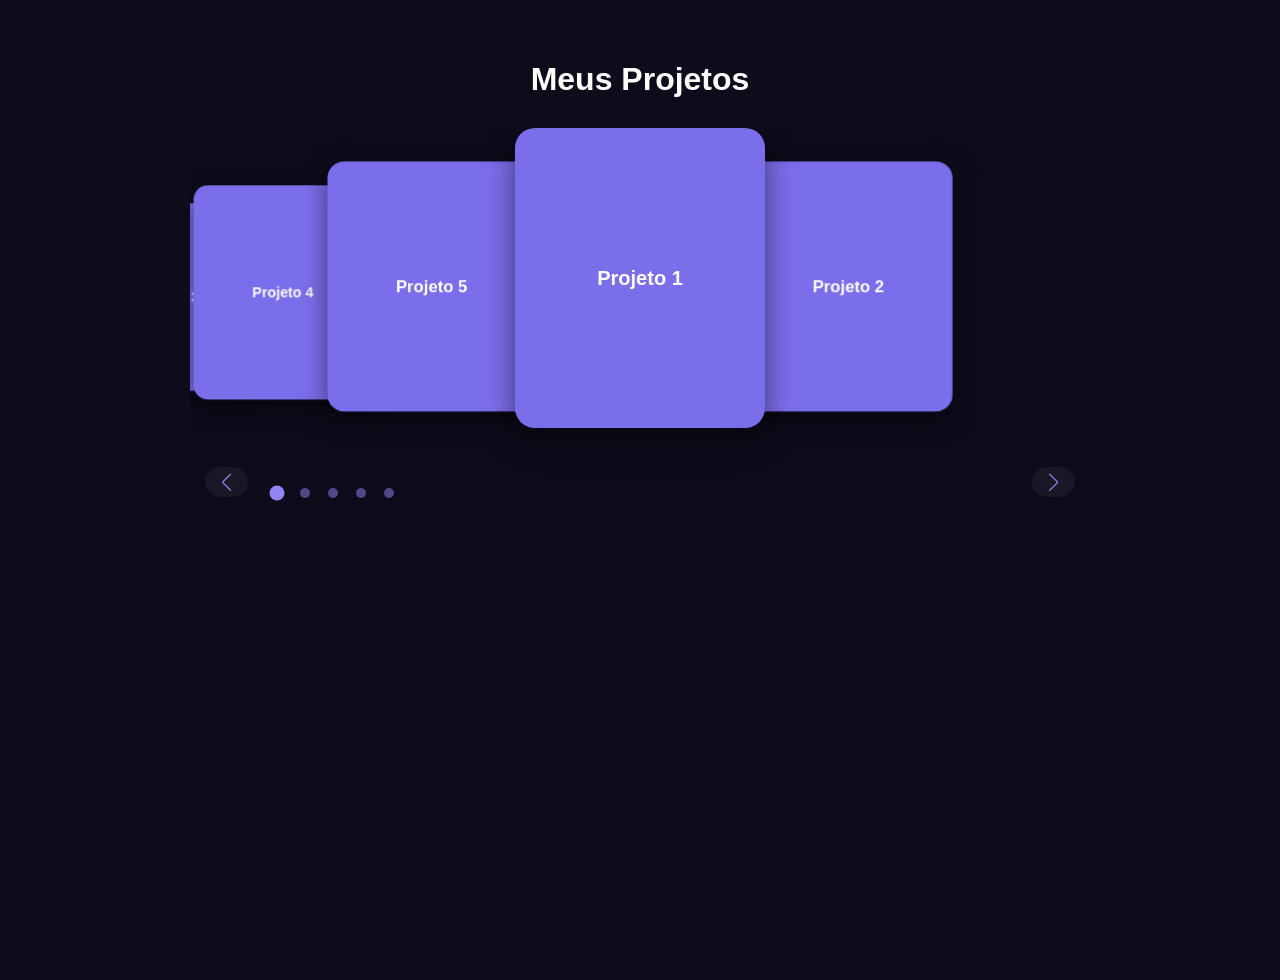
<file: Pag/teste2.html>
<!DOCTYPE html>
<html lang="pt-br">
<head>
  <meta charset="UTF-8" />
  <meta name="viewport" content="width=device-width, initial-scale=1.0"/>
  <title>Portfólio - 3D Modal</title>
  <link rel="stylesheet" href="https://cdn.jsdelivr.net/npm/swiper@11/swiper-bundle.min.css"/>
  <style>
    body {
      background-color: #0e0b1b;
      font-family: Arial, sans-serif;
      margin: 0;
      padding: 40px 0;
      color: #fff;
      display: flex;
      flex-direction: column;
      align-items: center;
      min-height: 100vh;
    }

    h1 {
      margin-bottom: 30px;
    }

    .swiper {
      width: 90%;
      max-width: 900px;
      height: 400px;
      position: relative;
      padding-bottom: 60px; /* Menos para deixar espaço para controles */
      box-sizing: border-box;
    }

    .swiper-slide {
      background-color: #7b6eea;
      border-radius: 20px;
      display: flex;
      justify-content: center;
      align-items: center;
      font-size: 20px;
      font-weight: bold;
      color: #fff;
      width: 250px;
      height: 300px;
      box-shadow: 0 10px 30px rgba(0, 0, 0, 0.5);
      cursor: pointer;
    }

    /* Ajuste da div dos controles - flex para alinhar botões e pagination */
    .swiper-controls {
      /* Removido position absolute para alinhamento natural */
      display: flex;
      justify-content: center;
      align-items: center;
      gap: 20px;
      margin-top: 20px;
      /* largura total para ficar alinhado com swiper */
      width: 100%;
      max-width: 900px;
      box-sizing: border-box;
      padding: 0 15px;
    }

    .swiper-button-next,
    .swiper-button-prev,
    .swiper-pagination {
      position: static; /* já estava */
    }

    .swiper-button-next,
    .swiper-button-prev {
      background-color: rgba(255, 255, 255, 0.05);
      backdrop-filter: blur(5px);
      border-radius: 999px;
      width: 50px;
      height: 30px;
      display: flex;
      justify-content: center;
      align-items: center;
      transition: background-color 0.3s ease;
      cursor: pointer;
      user-select: none;
    }

    .swiper-button-next::after,
    .swiper-button-prev::after {
      font-size: 18px;
      color: #9186f3;
    }

    .swiper-button-next:hover,
    .swiper-button-prev:hover {
      background-color: rgba(255, 255, 255, 0.1);
    }

    .swiper-pagination {
      display: flex;
      gap: 10px;
      align-items: center;
    }

    .swiper-pagination-bullet {
      background: #9186f3;
      opacity: 0.5;
      width: 10px;
      height: 10px;
      border-radius: 50%;
      transition: transform 0.3s ease, opacity 0.3s ease;
      cursor: pointer;
    }

    .swiper-pagination-bullet-active {
      transform: scale(1.5);
      opacity: 1;
    }

    .modal-bg {
      display: none;
      position: fixed;
      inset: 0;
      background-color: rgba(0, 0, 0, 0.8);
      justify-content: center;
      align-items: center;
      z-index: 100;
    }

    .modal-bg.active {
      display: flex;
    }

    .modal {
      background: transparent;
      border: none;
      padding: 0;
      position: relative;
      max-width: 350px;
      width: 90%;
    }

    .close-btn {
      position: absolute;
      top: -10px;
      right: -10px;
      font-size: 26px;
      background: #1a1533;
      border: 2px solid #7b6eea;
      border-radius: 50%;
      color: #fff;
      width: 35px;
      height: 35px;
      display: flex;
      align-items: center;
      justify-content: center;
      cursor: pointer;
      z-index: 10;
    }

    .card {
      width: 100%;
      height: 400px;
      background: linear-gradient(135deg, #1e90ff, #00bfff);
      border-radius: 20px;
      box-shadow: 0 20px 30px rgba(0,0,0,0.5);
      transition: transform 0.1s ease-out;
      transform-style: preserve-3d;
      perspective: 1000px;
      cursor: pointer;
      position: relative;
      color: white;
      padding: 20px;
    }

    .card-content {
      position: relative;
      z-index: 2;
      text-align: center;
    }

    .card-content h2 {
      margin-top: 0;
    }

    .card-content p {
      font-size: 15px;
      line-height: 1.6;
    }

    .reflection {
      position: absolute;
      bottom: 10px;
      width: 100%;
      height: 50%;
      background: linear-gradient(180deg, rgba(255,255,255,0.3), transparent);
      border-radius: 20px;
      transform: translateZ(-50px) scaleY(-1);
      opacity: 0.4;
      pointer-events: none;
    }
  </style>
</head>
<body>
  <h1>Meus Projetos</h1>
  <div class="swiper mySwiper">
    <div class="swiper-wrapper">
      <div class="swiper-slide" data-title="Projeto 1" data-description="Esse é o Projeto 1. Feito com HTML, CSS e JS. Layout responsivo e animações.">Projeto 1</div>
      <div class="swiper-slide" data-title="Projeto 2" data-description="Projeto 2. Criado com React, tem integração com APIs externas.">Projeto 2</div>
      <div class="swiper-slide" data-title="Projeto 3" data-description="Projeto 3. Site institucional com foco em acessibilidade e performance.">Projeto 3</div>
      <div class="swiper-slide" data-title="Projeto 4" data-description="Projeto 4. App de controle financeiro com gráficos interativos.">Projeto 4</div>
      <div class="swiper-slide" data-title="Projeto 5" data-description="Projeto 5. Landing page com foco em conversão e UX.">Projeto 5</div>
    </div>
    <div class="swiper-controls">
      <div class="swiper-button-prev"></div>
      <div class="swiper-pagination"></div>
      <div class="swiper-button-next"></div>
    </div>
  </div>

  <div class="modal-bg" id="modal-bg">
    <div class="modal">
      <button class="close-btn" id="close-modal">&times;</button>
      <div class="card" id="card-3d">
        <div class="card-content">
          <h2 id="modal-title">Título do Projeto</h2>
          <p id="modal-description">Descrição do projeto...</p>
        </div>
        <div class="reflection"></div>
      </div>
    </div>
  </div>

  <script src="https://cdn.jsdelivr.net/npm/swiper@11/swiper-bundle.min.js"></script>
  <script>
    const swiper = new Swiper(".mySwiper", {
      effect: "coverflow",
      grabCursor: true,
      centeredSlides: true,
      slidesPerView: "auto",
      loop: true,
      coverflowEffect: {
        rotate: 0,
        stretch: 0,
        depth: 120,
        modifier: 2,
        slideShadows: false,
      },
      pagination: {
        el: ".swiper-pagination",
        clickable: true,
      },
      navigation: {
        nextEl: ".swiper-button-next",
        prevEl: ".swiper-button-prev",
      },
    });

    const modalBg = document.getElementById('modal-bg');
    const modalTitle = document.getElementById('modal-title');
    const modalDescription = document.getElementById('modal-description');
    const closeModal = document.getElementById('close-modal');
    const card3D = document.getElementById('card-3d');

    document.querySelectorAll('.swiper-slide').forEach(slide => {
      slide.addEventListener('click', () => {
        modalTitle.textContent = slide.getAttribute('data-title');
        modalDescription.textContent = slide.getAttribute('data-description');
        modalBg.classList.add('active');
      });
    });

    closeModal.addEventListener('click', () => {
      modalBg.classList.remove('active');
    });

    modalBg.addEventListener('click', (e) => {
      if (e.target === modalBg) {
        modalBg.classList.remove('active');
      }
    });

    card3D.addEventListener('mousemove', (e) => {
      const rect = card3D.getBoundingClientRect();
      const x = e.clientX - rect.left;
      const y = e.clientY - rect.top;

      const centerX = rect.width / 2;
      const centerY = rect.height / 2;

      const rotateX = ((y - centerY) / centerY) * 15;
      const rotateY = ((x - centerX) / centerX) * 15;

      card3D.style.transform = `rotateX(${-rotateX}deg) rotateY(${rotateY}deg) translateZ(30px)`;
    });

    card3D.addEventListener('mouseleave', () => {
      card3D.style.transform = 'rotateX(0deg) rotateY(0deg) translateZ(0)';
    });
  </script>
</body>
</html>
</file>
